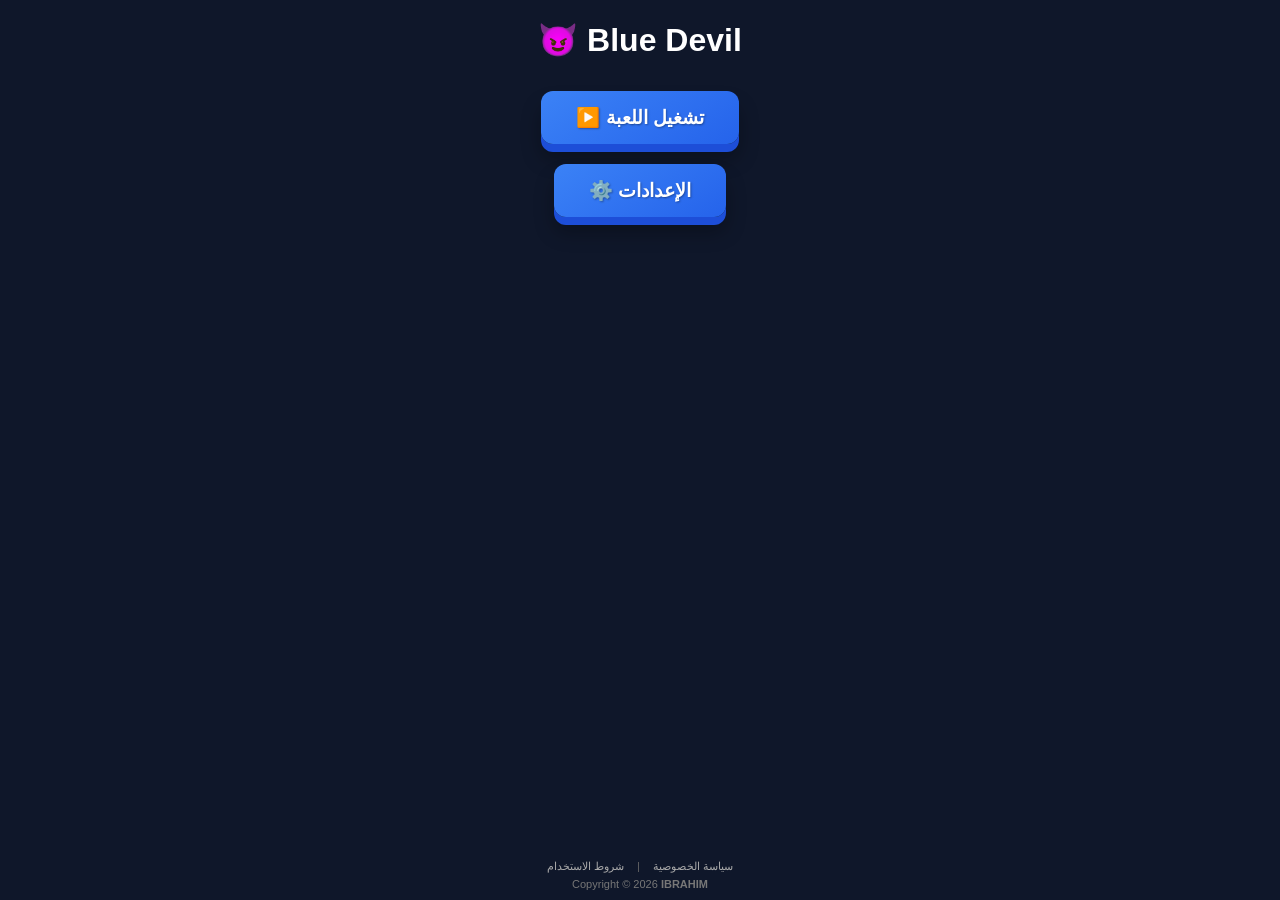
<file: index.html>
<!DOCTYPE html>
<html lang="ar" dir="rtl">
<head>
    <meta charset="UTF-8">
    <meta name="viewport" content="width=device-width, initial-scale=1.0, maximum-scale=1.0, user-scalable=no">
    <title>Blue Devil PWA - Ibrahim</title>
    <link rel="stylesheet" href="style.css">
    <link rel="manifest" href="manifest.json">
    <meta name="theme-color" content="#3b82f6">
</head>
<body>

    <div id="ui-layer">
        <div id="menu-screen" class="screen active">
            <h1 id="txt-title">Blue Devil 😈</h1>
            <button class="btn-main btn-play" id="btn-play-ui">تشغيل اللعبة ▶️</button>
            <button class="btn-main btn-settings" id="btn-settings-ui">الإعدادات ⚙️</button>
            <div style="margin-top: auto; padding-bottom: 10px; font-size: 11px; text-align: center;">
            <a href="privacy-policy.html" style="color: #aaa; text-decoration: none;">سياسة الخصوصية</a>
            <span style="color: #666; margin: 0 10px;">|</span>
            <a href="terms.html" style="color: #aaa; text-decoration: none;">شروط الاستخدام</a>
            <div style="margin-top: 5px; color: #777;">Copyright © 2026 <strong>IBRAHIM</strong></div>
        </div>
        </div>

        <div id="settings-screen" class="screen">
            <h1 id="txt-set-title">الإعدادات ⚙️</h1>
            <div class="lang-group">
                <button class="lang-btn active" id="btn-lang-ar">العربية</button>
                <button class="lang-btn" id="btn-lang-en">English</button>
                <button class="btn" id="remove-ads-btn" style="background-color: #ffc107; color: black; box-shadow: 0 6px 0 #d39e00; margin-top: 15px;">
                    🚫 إزالة الإعلانات
                </button>
            </div>
            <div class="slider-container">
                <label id="txt-volume">مستوى الصوت: 50%</label>
                <input type="range" id="volume-slider" min="0" max="1" step="0.1" value="0.5">
            </div>
            <button class="btn-main btn-back" id="btn-back-settings">رجوع</button>
        </div>

        <div id="levels-screen" class="screen">
            <h1 id="txt-lvl-title">اختر المستوى</h1>
            <div class="level-grid" id="level-buttons-container"></div>
            <button class="btn-main btn-back" id="btn-back-levels">رجوع</button>
        </div>

                <div id="victory-screen" class="screen">
            <h1 id="txt-complete-title" style="color: #28a745; font-size: 2.5rem; margin-top: 5vh;">🎉 ألف مبروك يا بطل! 🎉</h1>
            <p id="txt-complete-desc" style="font-size: 1.2rem; line-height: 1.8; margin: 20px; padding: 0 15px; color: white;">
                لقد أنهيت جميع المستويات الـ 40 بنجاح! نعتذر بشدة إذا كنا سبباً في ارتفاع ضغط دمك أو رغبتك في تكسير الهاتف، لكنك أثبتّ أنك أسطورة في الصبر والذكاء.
            </p>
            <p style="font-size: 1.5rem; color: #ff4444; font-weight: bold;"><span id="txt-total-deaths">عدد مرات موتك الكلية: </span><span id="final-deaths">0</span> 💀</p>
            
            <p style="font-size: 1.5rem; color: #ffc107; font-weight: bold;"><span id="txt-total-time">الوقت المستغرق: </span><span id="final-time">0m 0s</span> ⏱️</p>
            <p style="font-size: 1.5rem; color: #0dcaf0; font-weight: bold;"><span id="txt-rank">اللقب: </span><span id="final-rank">...</span></p>

            <button id="btn-return-menu" class="btn-main" onclick="switchScreen('menu-screen')" style="background-color: #007bff; color: white; border: none; padding: 15px 30px; font-size: 1.2rem; border-radius: 8px;">العودة للقائمة الرئيسية</button>
        </div>
    </div>

    <div id="game-layer" style="display: none;">
        <div id="in-game-ui" dir="rtl">
            <span><span id="txt-level">المستوى</span>: <span id="lbl-lvl">1</span></span>
            <button id="btn-exit-game">خروج 🚪</button>
            <span style="color: #ff4444">💀 <span id="lbl-death">0</span></span>
        </div>

        <canvas id="gameCanvas" width="960" height="540" style="width: 100%; display: block;"></canvas>

        <div id="touch-overlay">
            <div class="touch-zone zone-left" dir="ltr">
                <div class="btn-game" id="btn-left">◀</div>
                <div class="btn-game" id="btn-right">▶</div>
            </div>
            <div class="touch-zone zone-right">
                <div class="btn-game" id="btn-jump">▲</div>
            </div>
        </div>
    </div>
    <script>
        // تسجيل Service Worker باش تولي اللعبة تطبيق PWA ويخدم أوفلاين
        if ('serviceWorker' in navigator) {
            window.addEventListener('load', () => {
                navigator.serviceWorker.register('sw.js')
                    .then(reg => console.log('✅ Service Worker Registered!', reg))
                    .catch(err => console.log('❌ Service Worker Error:', err));
            });
        }
    </script>
    <script>
  // فحص حالة الاتصال عند فتح اللعبة
  window.addEventListener('load', function() {
    if (!navigator.onLine) {
      // إذا كان بدون إنترنت
      document.body.innerHTML = `
        <div style="height: 100vh; display: flex; flex-direction: column; justify-content: center; align-items: center; background-color: #1a1a2e; color: white; font-family: sans-serif; text-align: center; padding: 20px;">
          <h2 style="color: #ff4757;">⚠️ تنبيه</h2>
          <p style="font-size: 18px; line-height: 1.5;">المرجو الاتصال بالإنترنت <b>لمرة واحدة فقط</b> لتحميل موارد اللعبة.<br>بعد ذلك يمكنك اللعب بدون إنترنت (Offline) دائماً.</p>
          <button onclick="window.location.reload()" style="margin-top: 20px; padding: 10px 20px; font-size: 16px; background-color: #2ed573; color: white; border: none; border-radius: 5px; cursor: pointer;">إعادة المحاولة</button>
        </div>
      `;
    }
  });
    </script>
        <script src="ads.js"></script>
    <script src="levels.js"></script>
    <script src="game.js"></script>
</body>
</html>
</file>
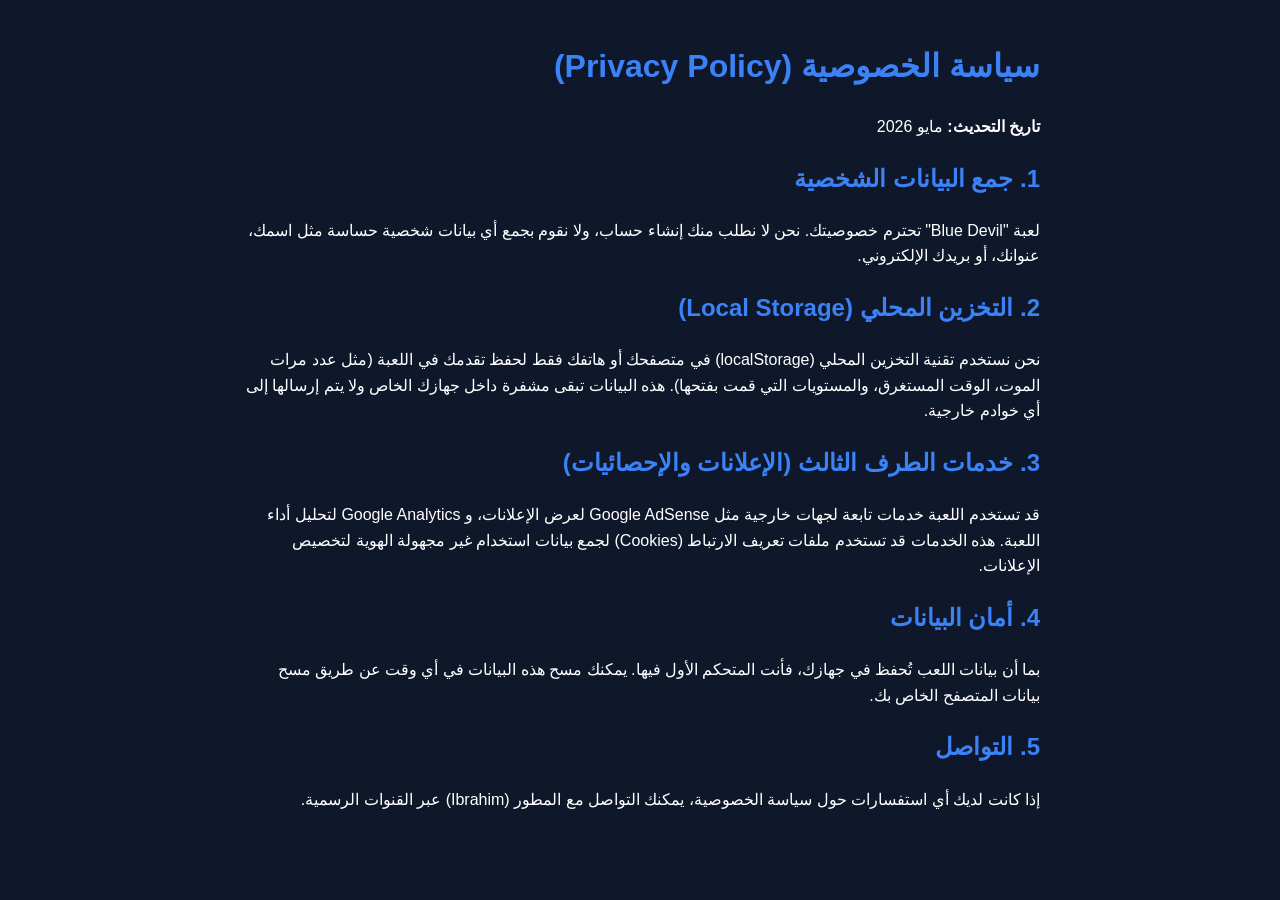
<file: privacy-policy.html>
<!DOCTYPE html>
<html lang="ar" dir="rtl">
<head>
    <meta charset="UTF-8">
    <meta name="viewport" content="width=device-width, initial-scale=1.0">
    <title>سياسة الخصوصية - Blue Devil</title>
    <style>
        body { font-family: sans-serif; background-color: #0f172a; color: white; padding: 20px; line-height: 1.6; max-width: 800px; margin: auto; }
        h1, h2 { color: #3b82f6; }
        a { color: #0dcaf0; text-decoration: none; }
    </style>
</head>
<body>
    <h1>سياسة الخصوصية (Privacy Policy)</h1>
    <p><strong>تاريخ التحديث:</strong> مايو 2026</p>
    
    <h2>1. جمع البيانات الشخصية</h2>
    <p>لعبة "Blue Devil" تحترم خصوصيتك. نحن لا نطلب منك إنشاء حساب، ولا نقوم بجمع أي بيانات شخصية حساسة مثل اسمك، عنوانك، أو بريدك الإلكتروني.</p>
    
    <h2>2. التخزين المحلي (Local Storage)</h2>
    <p>نحن نستخدم تقنية التخزين المحلي (localStorage) في متصفحك أو هاتفك فقط لحفظ تقدمك في اللعبة (مثل عدد مرات الموت، الوقت المستغرق، والمستويات التي قمت بفتحها). هذه البيانات تبقى مشفرة داخل جهازك الخاص ولا يتم إرسالها إلى أي خوادم خارجية.</p>
    
    <h2>3. خدمات الطرف الثالث (الإعلانات والإحصائيات)</h2>
    <p>قد تستخدم اللعبة خدمات تابعة لجهات خارجية مثل Google AdSense لعرض الإعلانات، و Google Analytics لتحليل أداء اللعبة. هذه الخدمات قد تستخدم ملفات تعريف الارتباط (Cookies) لجمع بيانات استخدام غير مجهولة الهوية لتخصيص الإعلانات.</p>
    
    <h2>4. أمان البيانات</h2>
    <p>بما أن بيانات اللعب تُحفظ في جهازك، فأنت المتحكم الأول فيها. يمكنك مسح هذه البيانات في أي وقت عن طريق مسح بيانات المتصفح الخاص بك.</p>
    
    <h2>5. التواصل</h2>
    <p>إذا كانت لديك أي استفسارات حول سياسة الخصوصية، يمكنك التواصل مع المطور (Ibrahim) عبر القنوات الرسمية.</p>
</body>
</html>
</file>
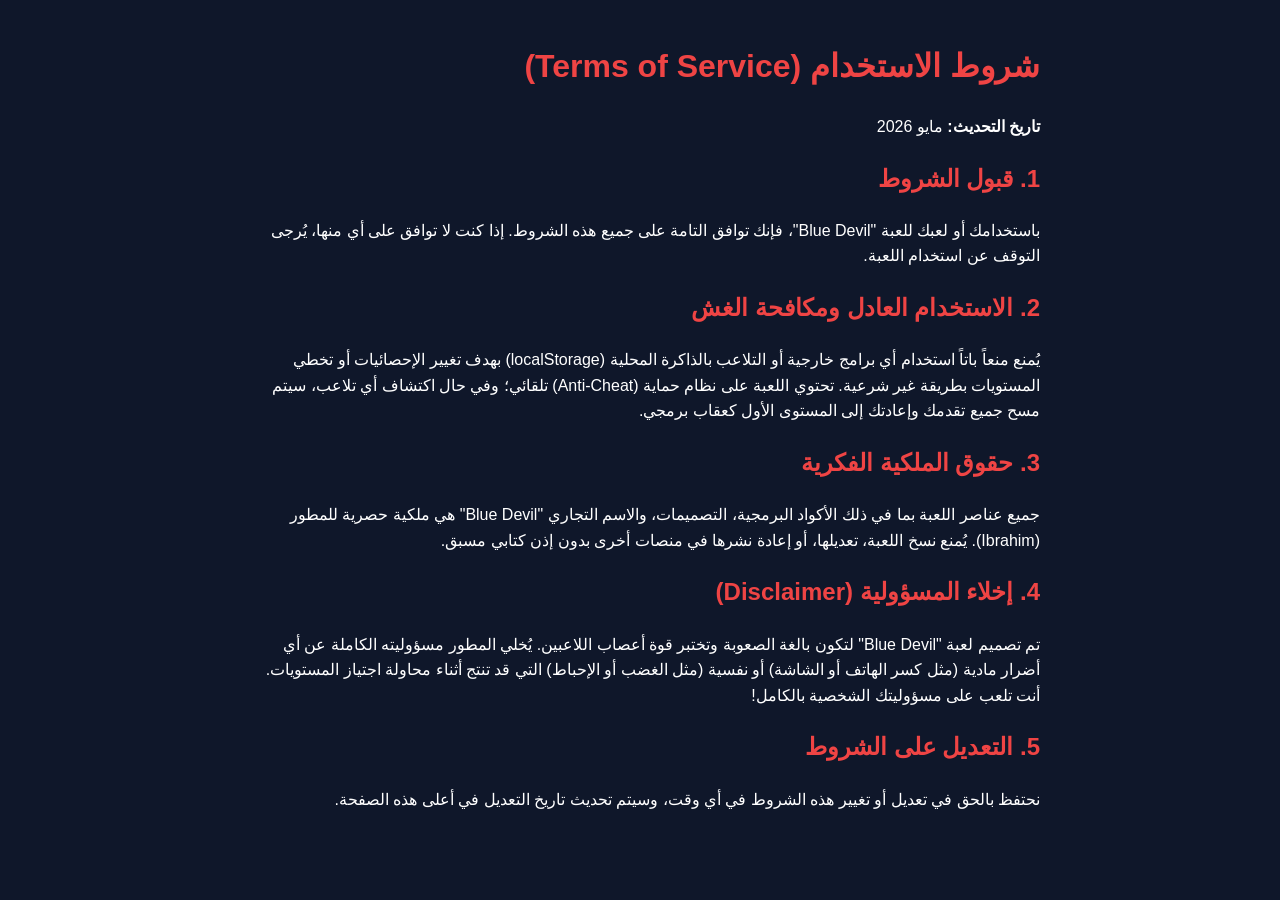
<file: terms.html>
<!DOCTYPE html>
<html lang="ar" dir="rtl">
<head>
    <meta charset="UTF-8">
    <meta name="viewport" content="width=device-width, initial-scale=1.0">
    <title>شروط الاستخدام - Blue Devil</title>
    <style>
        body { font-family: sans-serif; background-color: #0f172a; color: white; padding: 20px; line-height: 1.6; max-width: 800px; margin: auto; }
        h1, h2 { color: #ef4444; }
    </style>
</head>
<body>
    <h1>شروط الاستخدام (Terms of Service)</h1>
    <p><strong>تاريخ التحديث:</strong> مايو 2026</p>
    
    <h2>1. قبول الشروط</h2>
    <p>باستخدامك أو لعبك للعبة "Blue Devil"، فإنك توافق التامة على جميع هذه الشروط. إذا كنت لا توافق على أي منها، يُرجى التوقف عن استخدام اللعبة.</p>
    
    <h2>2. الاستخدام العادل ومكافحة الغش</h2>
    <p>يُمنع منعاً باتاً استخدام أي برامج خارجية أو التلاعب بالذاكرة المحلية (localStorage) بهدف تغيير الإحصائيات أو تخطي المستويات بطريقة غير شرعية. تحتوي اللعبة على نظام حماية (Anti-Cheat) تلقائي؛ وفي حال اكتشاف أي تلاعب، سيتم مسح جميع تقدمك وإعادتك إلى المستوى الأول كعقاب برمجي.</p>
    
    <h2>3. حقوق الملكية الفكرية</h2>
    <p>جميع عناصر اللعبة بما في ذلك الأكواد البرمجية، التصميمات، والاسم التجاري "Blue Devil" هي ملكية حصرية للمطور (Ibrahim). يُمنع نسخ اللعبة، تعديلها، أو إعادة نشرها في منصات أخرى بدون إذن كتابي مسبق.</p>
    
    <h2>4. إخلاء المسؤولية (Disclaimer)</h2>
    <p>تم تصميم لعبة "Blue Devil" لتكون بالغة الصعوبة وتختبر قوة أعصاب اللاعبين. يُخلي المطور مسؤوليته الكاملة عن أي أضرار مادية (مثل كسر الهاتف أو الشاشة) أو نفسية (مثل الغضب أو الإحباط) التي قد تنتج أثناء محاولة اجتياز المستويات. أنت تلعب على مسؤوليتك الشخصية بالكامل!</p>
    
    <h2>5. التعديل على الشروط</h2>
    <p>نحتفظ بالحق في تعديل أو تغيير هذه الشروط في أي وقت، وسيتم تحديث تاريخ التعديل في أعلى هذه الصفحة.</p>
</body>
</html>
</file>
<file: style.css>
/* 1. إعدادات الصفحة الأساسية والسلاسة الفائقة */
body { margin: 0; background-color: #0f172a; color: white; font-family: 'Segoe UI', Tahoma, sans-serif; overflow: hidden; user-select: none; }
.screen { display: none; width: 100vw; height: 100vh; position: absolute; top: 0; left: 0; animation: smoothFade 0.4s cubic-bezier(0.4, 0, 0.2, 1); }
.screen.active { display: flex !important; flex-direction: column !important; align-items: center !important; justify-content: center !important; }
@keyframes smoothFade { from { opacity: 0; transform: translateY(15px); } to { opacity: 1; transform: translateY(0); } }

/* 2. بصمة واسم المطور */
.dev-name { position: absolute; bottom: 30px; font-size: 1.1rem; color: #94a3b8; font-weight: bold; letter-spacing: 1px; }
.dev-name span { color: #3b82f6; text-shadow: 0 0 10px rgba(59, 130, 246, 0.5); }

/* 3. تصميم الأزرار ثلاثية الأبعاد (الزاهية والعميقة) */
.btn-main, .btn, .lang-btn { 
    background: linear-gradient(145deg, #3b82f6, #2563eb); 
    color: white; border: none; padding: 15px 35px; font-size: 1.2rem; 
    border-radius: 12px; cursor: pointer; transition: all 0.15s ease-in-out; 
    box-shadow: 0 8px 0 #1d4ed8, 0 15px 20px rgba(0,0,0,0.3); 
    margin: 10px; font-weight: bold; text-shadow: 1px 1px 2px rgba(0,0,0,0.3);
}
.btn-main:active, .btn:active, .lang-btn:not(.active):active { 
    transform: translateY(8px); 
    box-shadow: 0 0px 0 #1d4ed8, 0 5px 10px rgba(0,0,0,0.4); 
}

/* تنسيق قسم اللغات وزر الإعلانات لمنع التشوه */
.lang-group { display: flex; flex-wrap: wrap; justify-content: center; gap: 15px; margin-bottom: 20px; width: 90%; max-width: 400px; }
.lang-btn { padding: 12px 25px; flex-grow: 1; }

/* شكل زر اللغة النشط (يظل مضغوطاً لأسفل وثابتاً) */
.lang-btn.active { 
    background: linear-gradient(145deg, #059669, #047857); 
    box-shadow: 0 0px 0 #047857 !important; 
    transform: translateY(8px) !important; 
}

#remove-ads-btn { background: linear-gradient(145deg, #fbbf24, #f59e0b) !important; color: #78350f !important; box-shadow: 0 8px 0 #d97706 !important; width: 100%; margin-top: 10px; }
#remove-ads-btn:active { box-shadow: 0 0px 0 #d97706 !important; transform: translateY(8px); }

/* شريط التحكم بالصوت */
.slider-container { margin: 20px 0; display: flex; flex-direction: column; align-items: center; gap: 10px; font-weight: bold; font-size: 1.1rem; }
input[type=range] { width: 250px; accent-color: #3b82f6; cursor: pointer; }

/* 4. شبكة أزرار المستويات */
.level-grid { max-height: 55vh; overflow-y: auto; padding: 15px; width: 90%; max-width: 500px; display: grid; grid-template-columns: repeat(4, 1fr); gap: 15px; direction: ltr; }
.lvl-btn { background: linear-gradient(145deg, #3b82f6, #2563eb); color: white; border: none; padding: 15px 5px; font-size: 1.3rem; border-radius: 10px; box-shadow: 0 6px 0 #1d4ed8; transition: 0.1s; font-weight: bold; cursor: pointer; }
.lvl-btn:active { transform: translateY(6px); box-shadow: 0 0px 0 #1d4ed8; }
.lvl-btn.locked { background: linear-gradient(145deg, #475569, #334155); box-shadow: 0 6px 0 #1e293b; color: #94a3b8; cursor: not-allowed; }

/* 5. إعدادات الكانفاس المتمركز تماماً بالوسط مع خلفية داكنة جداً */
/* 5. إعدادات الكانفاس المتمركز تماماً بالوسط مع الخلفية الزرقاء القديمة */
/* 5. إعدادات الكانفاس المتمركز تماماً بالوسط مع الخلفية الزرقاء القديمة */
canvas { 
    width: 100vw !important; 
    height: auto !important; 
    max-height: 100vh !important; 
    object-fit: contain; 
    aspect-ratio: 960 / 400; 
    background: #3a7bd5; /* تم إرجاع اللون الأزرق القديم هنا */
    box-shadow: inset 0 0 50px rgba(0,0,0,0.5); 
    margin: auto; 
}
#game-layer { width: 100vw; height: 100vh; position: relative; background: #000; display: flex; flex-direction: column; justify-content: center; align-items: center;}
#in-game-ui { position: absolute; top: 15px; left: 0; width: 100%; display: flex; justify-content: space-between; padding: 0 25px; box-sizing: border-box; font-size: 1.2rem; font-weight: bold; z-index: 10; pointer-events: none; text-shadow: 1px 1px 3px black;}
#btn-exit-game { background: linear-gradient(145deg, #ef4444, #dc2626); border: none; padding: 8px 20px; color: white; border-radius: 8px; box-shadow: 0 5px 0 #991b1b; font-weight:bold; pointer-events: auto; cursor: pointer; transition: 0.1s;}
#btn-exit-game:active { transform: translateY(5px); box-shadow: 0 0 0 #991b1b; }

/* أزرار اللمس الشفافة الدائرية أسفل الشاشة */
#touch-overlay { position: absolute; bottom: 30px; width: 100%; display: flex; justify-content: space-between; padding: 0 40px; box-sizing: border-box; pointer-events: none; z-index: 10;}
.touch-zone { display: flex; gap: 20px; pointer-events: auto; }
.btn-game { 
    background: rgba(255, 255, 255, 0.15); border: 2px solid rgba(255, 255, 255, 0.4); 
    color: white; width: 70px; height: 70px; display: flex; align-items: center; justify-content: center; 
    font-size: 28px; border-radius: 50%; backdrop-filter: blur(5px); transition: 0.1s; cursor: pointer;
    box-shadow: 0 6px 0 rgba(0,0,0,0.3);
}
.btn-game:active { background: rgba(255, 255, 255, 0.4); transform: translateY(6px); box-shadow: 0 0 0 rgba(0,0,0,0.3); border-color: white;}
/* --- تصغير عناصر شاشة الإعدادات لتناسب اللعب بالعرض --- */

/* تصغير العنوان والمسافة اللي تحتو */
#settings-screen #txt-set-title {
    font-size: 1.5rem;
    margin-top: 5px;
    margin-bottom: 10px;
}

/* تقليل المسافات بين أزرار اللغة وزر إزالة الإعلانات */
#settings-screen .lang-group {
    margin-bottom: 5px;
}
#settings-screen .lang-btn {
    padding: 8px 20px;
    font-size: 1rem;
}
#remove-ads-btn {
    padding: 8px 20px !important;
    font-size: 1rem !important;
    margin-top: 5px !important;
}

/* تقليل مسافة شريط الصوت */
#settings-screen .slider-container {
    margin: 10px 0;
}
#settings-screen #txt-volume {
    font-size: 0.9rem;
}

#txt-dev-by {
    font-size: 0.8rem;
    margin-bottom: 25px !important;
    display: block !important;
    width: 100%;
    text-align: center;
}

#settings-screen #btn-back-settings {
    padding: 6px 20px;
    font-size: 1rem;
    display: block !important;
    margin: 0 auto !important;
}
</file>
